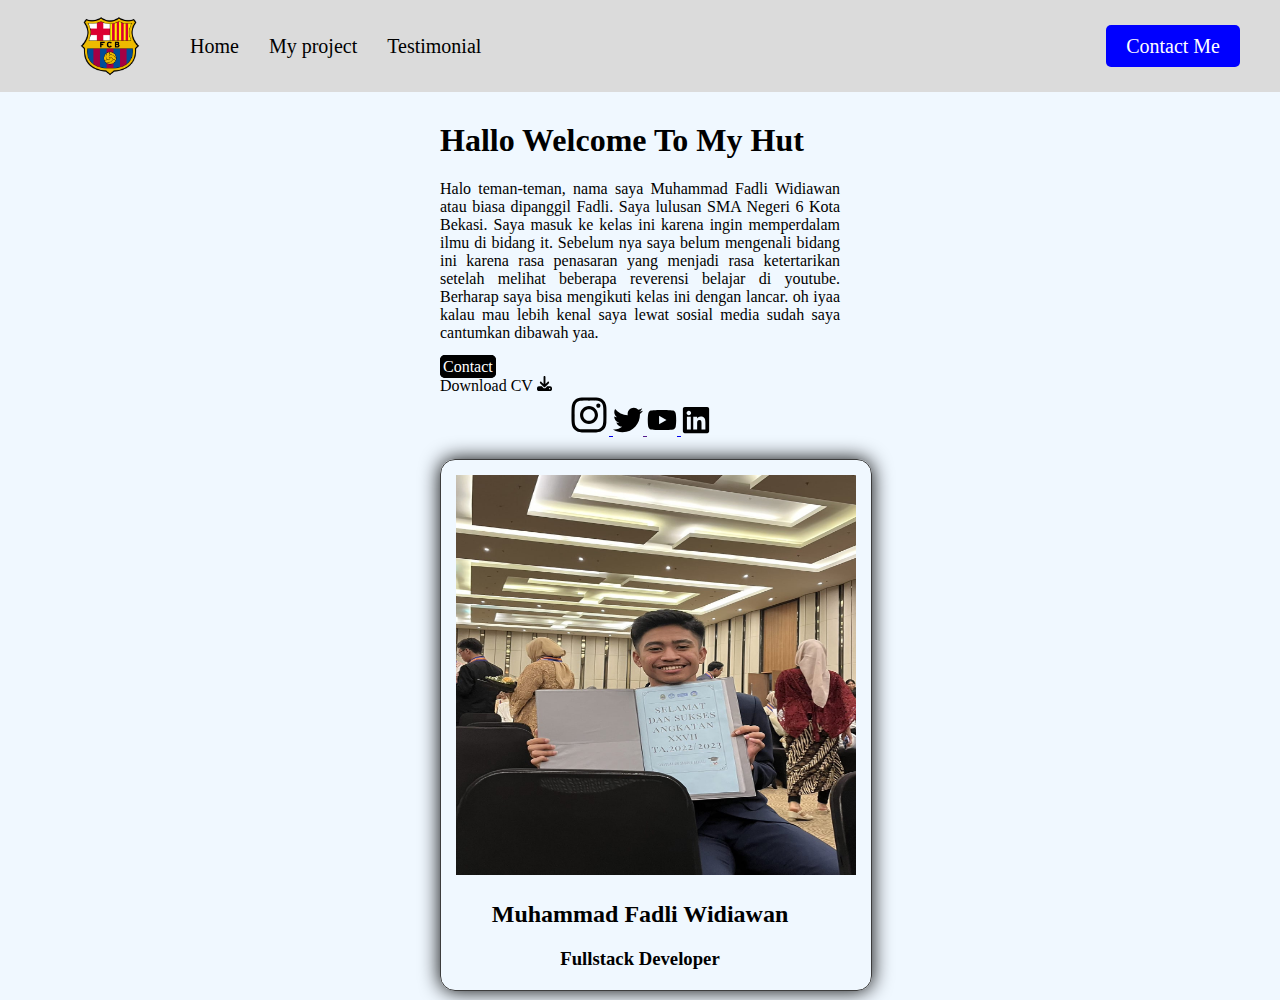
<file: index.html>
<html>
  <head>
    <title>tugas fadli 1</title>
    <link rel="stylesheet" href="css/navbar.css">
  </head>
  <body>
    <nav>
      <div class="nav-left">
        <ul>
          <img
            style="height: 60px; px; width: 60px"
            src="img/logobarca.png"
            alt=""
          />
          <li>
            <a href="index.html">Home</a>
          </li>
          <li>
            <a href="add-blog.html">My project</a>
          </li>
          <li>
            <a href="testimonial.html">Testimonial</a>
          </li>
        </ul>
      </div>

      <div class="nav-right">
        <a href="https://wa.me/628994381685">Contact Me</a>
      </div>
      </nav>
    <div style="margin: 30px auto; width: 400px; text-align: justify">
      <h1>Hallo Welcome To My Hut</h1>
      <p>
        Halo teman-teman, nama saya Muhammad Fadli Widiawan atau biasa dipanggil
        Fadli. Saya lulusan SMA Negeri 6 Kota Bekasi. Saya masuk ke kelas ini
        karena ingin memperdalam ilmu di bidang it. Sebelum nya saya belum
        mengenali bidang ini karena rasa penasaran yang menjadi rasa
        ketertarikan setelah melihat beberapa reverensi belajar di youtube.
        Berharap saya bisa mengikuti kelas ini dengan lancar. oh iyaa kalau mau
        lebih kenal saya lewat sosial media sudah saya cantumkan dibawah yaa.
      </p>
      <div>
       <a href=https://wa.me/628994381685 style="
        text-decoration: none;
        border: 3px solid black;
        background-color:black;
        border-radius: 5px;
        color: white;">Contact</a>
        <br>
        <a href="cv" style="text-decoration: none; color: black; text-align: justify;">Download CV</a>
        <img src="svg/download-solid.svg" style="width: 15px; height: 15px;">
      </div>
      <div style="text-align: center;">
        <a href="https://www.instagram.com/mfadliw/">
        <img src="svg/instagram.svg" alt="HTML tutorial" style="width:40px;height:40px;  ">
        </a>
        <a href="">
        <img src="svg/twitter.svg" alt="" style="width:30px;height:30px;  ">
        </a>
        <a href="https://www.youtube.com/channel/UCkj5VWNFANpQaVRMIzRppAg">
        <img src="svg/youtube.svg" alt="HTML tutorial" style="width:30px;height:30px;  ">
        </a>
        <a href="https://www.youtube.com/channel/UCkj5VWNFANpQaVRMIzRppAg">
        <img src="svg/linkedin.svg" alt="HTML tutorial" style="width: 30px;height: 30px;  ">
          </a>
      </div>
      <div style=" margin: 20px auto;
      height: 500px;
      width: 400px;
      border: 1px solid #3d3d3d;
      padding: 15px;
      border-radius: 15px;
      font-family: 'Segoe UI', Tahoma, Geneva, Verdana, sans-serif;
      box-shadow: 0 0 20px;">

      <img src="img/okeoke.jpeg" alt="padli" height="400px" width="400Px" />
    </div>
    <div style="text-align: center; margin-top: -110px;">
      <h2>Muhammad Fadli Widiawan</h2>
    </div>
    <div style="text-align: center;">
      <h3>Fullstack Developer</h3>
    </div>
  </body>
</html>
</file>
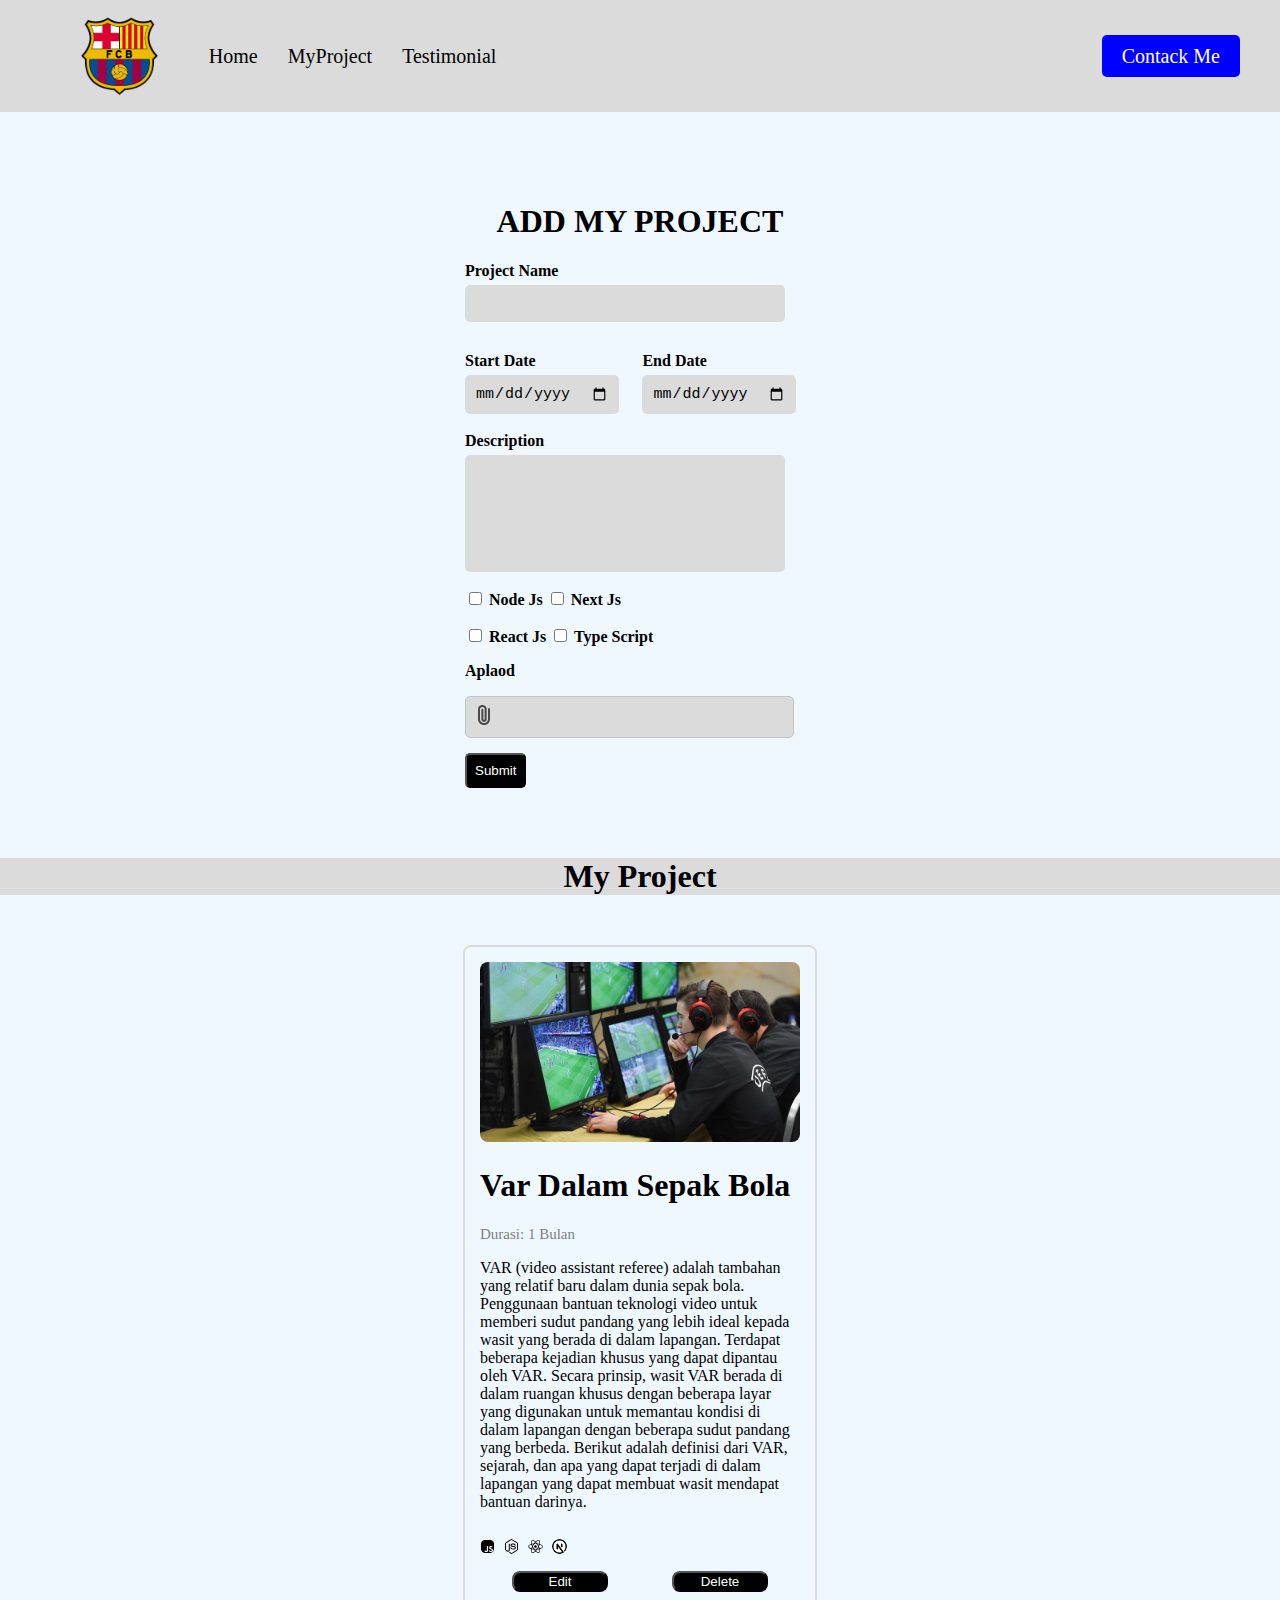
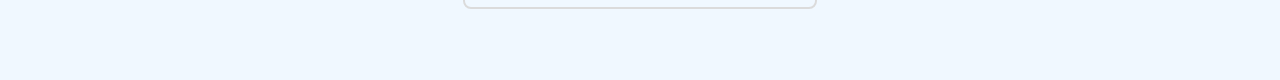
<file: add-blog.html>
<!DOCTYPE html>
<html lang="en">
  <head>
    <meta charset="UTF-8" />
    <meta name="viewport" content="width=device-width, initial-scale=1.0" />
    <title>task day 4 fadli</title>
    <link rel="stylesheet" href="css/add-blog.css" />
    <link rel="stylesheet" href="css/burger.css">
    <link rel="stylesheet" href="css/responsive.css">
    <link rel="stylesheet" href="css/navbar.css">
  </head>
  <body>
    <nav>
      <div class="nav-left">
        <ul>
          <img src="img/logobarca.png" alt="logo" />
          <li>
            <a href="./index.html">Home</a>
          </li>
          <li>
            <a id="input-blog-project" href="detail-blog.html">MyProject</a>
          </li>
          <li>
            <a href="testimonial.html">Testimonial</a>
          </li>
        </ul>
      </div>
      <div class="nav-right">
        <a href="https://wa.me/628994381685">Contack Me</a>
      </div>
      <div class="barsmenu" id="barsmenu" >
        <button class="humberger-button" onclick="openhumberger()">
          <i class="fa-solid fa-bars fa-xl"></i>
        </button>
    </div>
      </div>
    </nav>
    <div class="humberger-nav-container" id="humberger-nav-container">
      <a href="index.html">Home</a>
      <a href="blog.html" class="humberger-active">My Project</a>
      <a href="https://wa.me/628994381685">Contact Me</a>
  </div>
    </nav>
    <form onsubmit="getData(event)">
      <div>
        <h1 style="text-align: center">ADD MY PROJECT</h1>
      </div>
      <div>
        <div class="blogprojectname">
          <label for="input-project-name">Project Name</label>
          <br />
          <input type="text" id="input-project-name" />
        </div>
        <div style="display: flex; margin-bottom: 18px">
          <div>
            <label for="input-date-start">Start Date</label>
            <input type="date" id="input-date-start" />
          </div>
          <div class="box">
            <label for="input-date-end">End Date</label>
            <input type="date" id="input-date-end" />
          </div>
        </div>
      </div>
      <div class="bloginput">
        <label for="input-description">Description</label>
        <br />
        <input type="text" id="input-description" />
      </div>
      <div class="box2">
        <input type="checkbox" va
        lue="nodejs" id="inputnodejs" />
        <label for="inputnodejs">Node Js</label>
        <input type="checkbox" value="nextjs" id="inputnextjs" />
        <label for="inputnextjs">Next Js</label>
      </div>
      <div class="box2">
        <input type="checkbox" value="ractjs" id="inputreactjs" />
        <label for="inputreactjs">React Js</label>
        <input type="checkbox" value="typescript" id="inputtypescript" />
        <label for="inputtypescript">Type Script</label>
      </div>
      <div>
        <p>Aplaod</p>
        <div class="input-blog-image-group">
          <label for="input-blog-image">
            <img src="img/file.png" alt="file" />
          </label>
          <input type="file" id="input-blog-image" hidden />
        </div>
      </div>
        <div class="Submit">
          <button>Submit</button>
        </div>
      </div>
    </form>
    <div class="project">
      <h1 style="text-align: center; background-color: #dbdbdb">My Project</h1>
      <div class="Project-list" id="content">
        <div class="Project-list-item">
          <div class="blog-image">
          <img src="img/var.jpg" alt="var" />
          </div>
          <h1>
            <a class="projectvar" href="blog.html" target="_blank"
              >Var Dalam Sepak Bola</a
            >
          </h1>
          <p style="font-size: 15px; color: gray">Durasi: 1 Bulan</p>
          <p>
            VAR (video assistant referee) adalah tambahan yang relatif baru
            dalam dunia sepak bola. Penggunaan bantuan teknologi video untuk
            memberi sudut pandang yang lebih ideal kepada wasit yang berada di
            dalam lapangan. Terdapat beberapa kejadian khusus yang dapat
            dipantau oleh VAR. Secara prinsip, wasit VAR berada di dalam ruangan
            khusus dengan beberapa layar yang digunakan untuk memantau kondisi
            di dalam lapangan dengan beberapa sudut pandang yang berbeda.
            Berikut adalah definisi dari VAR, sejarah, dan apa yang dapat
            terjadi di dalam lapangan yang dapat membuat wasit mendapat bantuan
            darinya.
          </p>

          <i><img src="svg/js.svg" alt="" style="height: 15px; width: 15px" /></i>
          <i
            ><img src="svg/node-js.svg" alt="" style="height: 15px; width: 15px"
          /></i>
          <i
            ><img src="svg/react.svg" alt="" style="height: 15px; width: 15px"
          /></i>
          <i
            ><img src="svg/nextjs1.png" alt="" style="height: 15px; width: 15px"
          /></i>
          <div class="Delete">
            <button>Edit</button>
            <button>Delete</button>
          </div>
        </div>
      </div>
    </div>
    <script src="js/blog.-add.js"></script>
    <script src="js/burger.js"></script>
  </body>
</html>
</file>
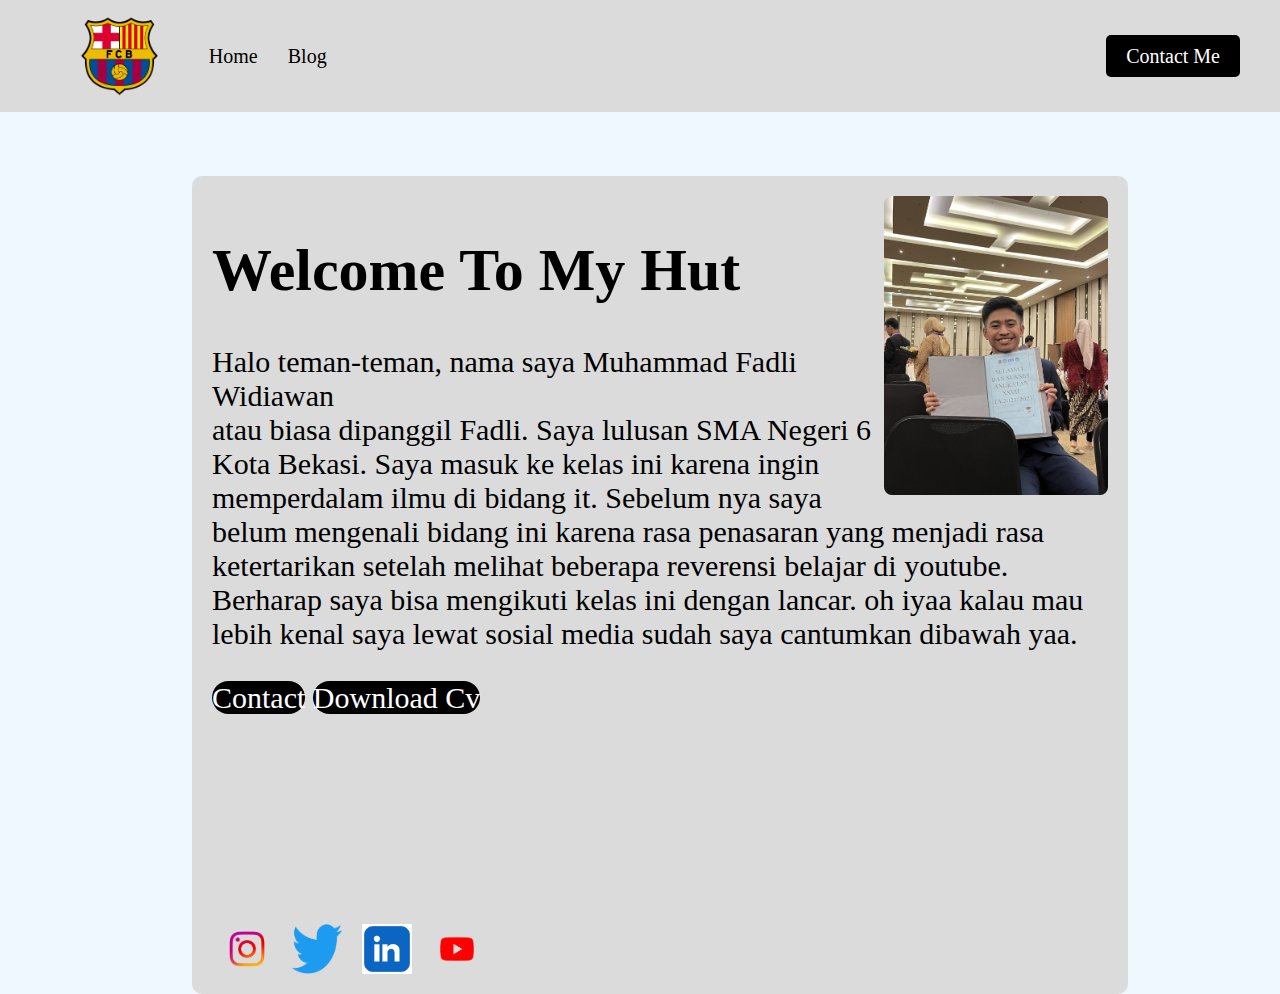
<file: cardday2.html>
<!DOCTYPE html>
<html lang="en">
  <head>
    <meta charset="UTF-8" />
    <meta name="viewport" content="width=device-width, initial-scale=1.0" />
    <title>cardday2</title>
    <link rel="stylesheet" href="css/cardday2.css" />
    <link rel="stylesheet" href="css/responsive.css" />
  </head>
  <body>
    <nav>
      <div class="nav-left">
        <ul>
          <img src="img/logobarca.png" alt="logo" />
          <li>
            <a href="./index.html">Home</a>
          </li>
          <li>
            <a href="#">Blog</a>
          </li>
        </ul>
      </div>

      <div class="nav-right">
        <a href="./contact-me.html">Contact Me</a>
      </div>
    </nav>
    <div class="homepage">
      <img class="img" src="img/okeoke.jpeg" alt="img" />
      <h1>Welcome To My Hut</h1>
      <p>
        Halo teman-teman, nama saya Muhammad Fadli Widiawan<br />
        atau biasa dipanggil Fadli. Saya lulusan SMA Negeri 6 Kota Bekasi. Saya
        masuk ke kelas ini karena ingin memperdalam ilmu di bidang it. Sebelum
        nya saya belum mengenali bidang ini karena rasa penasaran yang menjadi
        rasa ketertarikan setelah melihat beberapa reverensi belajar di youtube.
        Berharap saya bisa mengikuti kelas ini dengan lancar. oh iyaa kalau mau
        lebih kenal saya lewat sosial media sudah saya cantumkan dibawah yaa.
      </p>

      <div class="kontak">
        <a href="">Contact</a>
        <a href="">Download Cv</a>
      </div>

      <div class="teks">
        <h2>Muhammad Fadli Widiawan</h2>
        <h3>Fullstack Developer</h3>
      </div>

      <div class="contact-icons">
        <div class="instagram">
          <a href="#"
            ><img src="img/logooo-removebg-preview.png" alt="Instagram"
          /></a>
        </div>
        <a href="tw"
          ><img src="img/twitter-removebg-preview.png" alt="Twitter"
        /></a>
        <a href="#"><img src="img/linkedin logo.avif" alt="" /></a>
        <a href="#"
          ><img src="img/youtube-logo-removebg-preview.png" alt="YouTube"
        /></a>
      </div>
    </div>
    <div>
      <p></p>
    </div>
  </body>
</html>
</file>
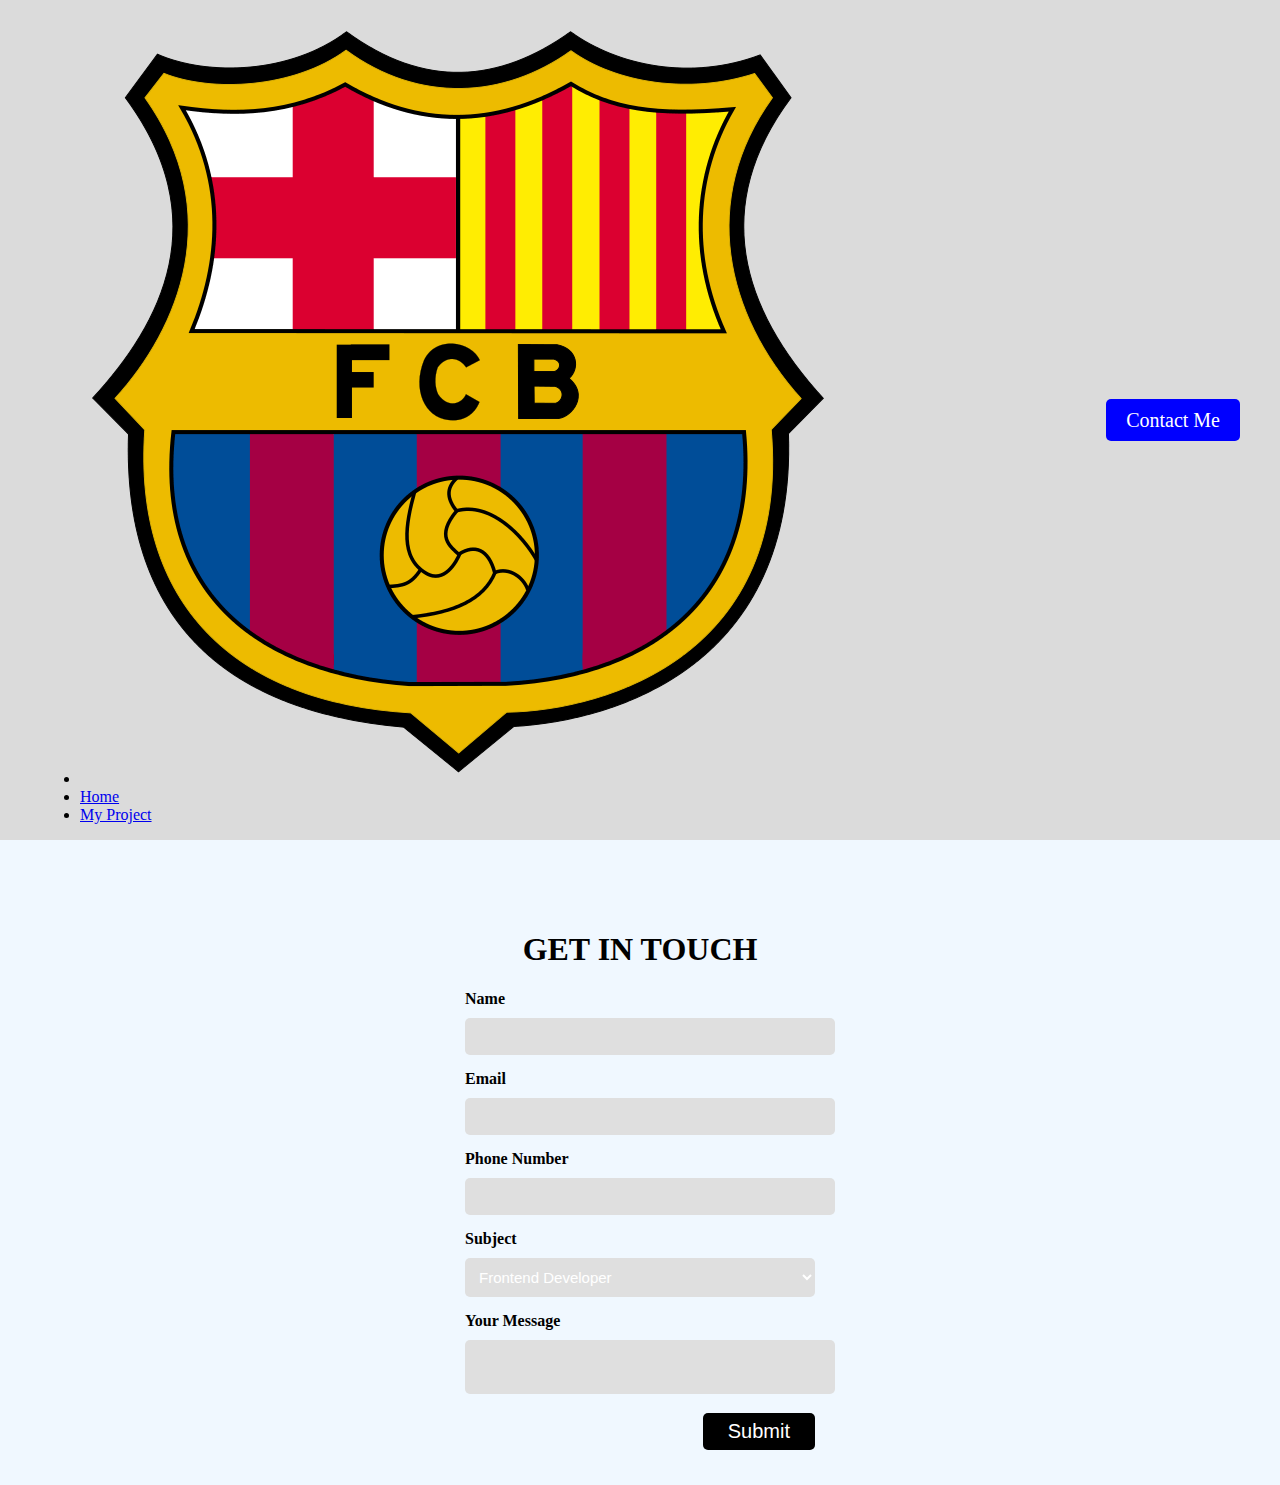
<file: contact-me.html>
<!DOCTYPE html>
<html lang="en">
  <head>
    <meta charset="UTF-8" />
    <meta name="viewport" content="width=device-width, initial-scale=1.0" />
    <link rel="stylesheet" href="css/contactme.css" />
    <link rel="stylesheet" href="css/navbar.css" />
  </head>
  <body>
    <nav>
      <div class="naft-left">
        <ul>
          <li>
            <img src="img/logobarca.png" alt="logo" />
          </li>
          <li>
            <a href="index.html">Home</a>
          </li>
          <li>
            <a href="index.html">My Project</a>
          </li>
        </ul>
      </div>
      <div class="nav-right">
        <a href="https://wa.me/628994381685">Contact Me</a>
      </div>
    </nav>
    <form>
      <div>
        <h1 style="text-align: center">GET IN TOUCH</h1>
      </div>
      <div>
        <label for="name">Name</label>
        <br />
        <input type="text" id="name" />
      </div>
      <div>
        <label for="email">Email</label>
        <br />
        <input type="text" id="email" />
      </div>
      <div>
        <label for="-name">Phone Number</label>
        <br />
        <input type="text" id="phone" />
      </div>
      <div>
        <label for="subject">Subject</label>
        <br />
        <select id="subject">
          <option value="Frontend Developer">Frontend Developer</option>
          <option value="Backend Developer">Backend Developer</option>
          <option value="Fullstack Developer">Fullstack Developer</option>
        </select>
      </div>
      <div>
        <label for=" Yourmessage">Your Message</label>
        <br />
        <textarea id="message"></textarea>
      </div>
      <div>
        <button type="button" onclick="getData()">Submit</button>
      </div>
    </form>
    <script src="js/contactme.js"></script>
  </body>
</html>
</file>
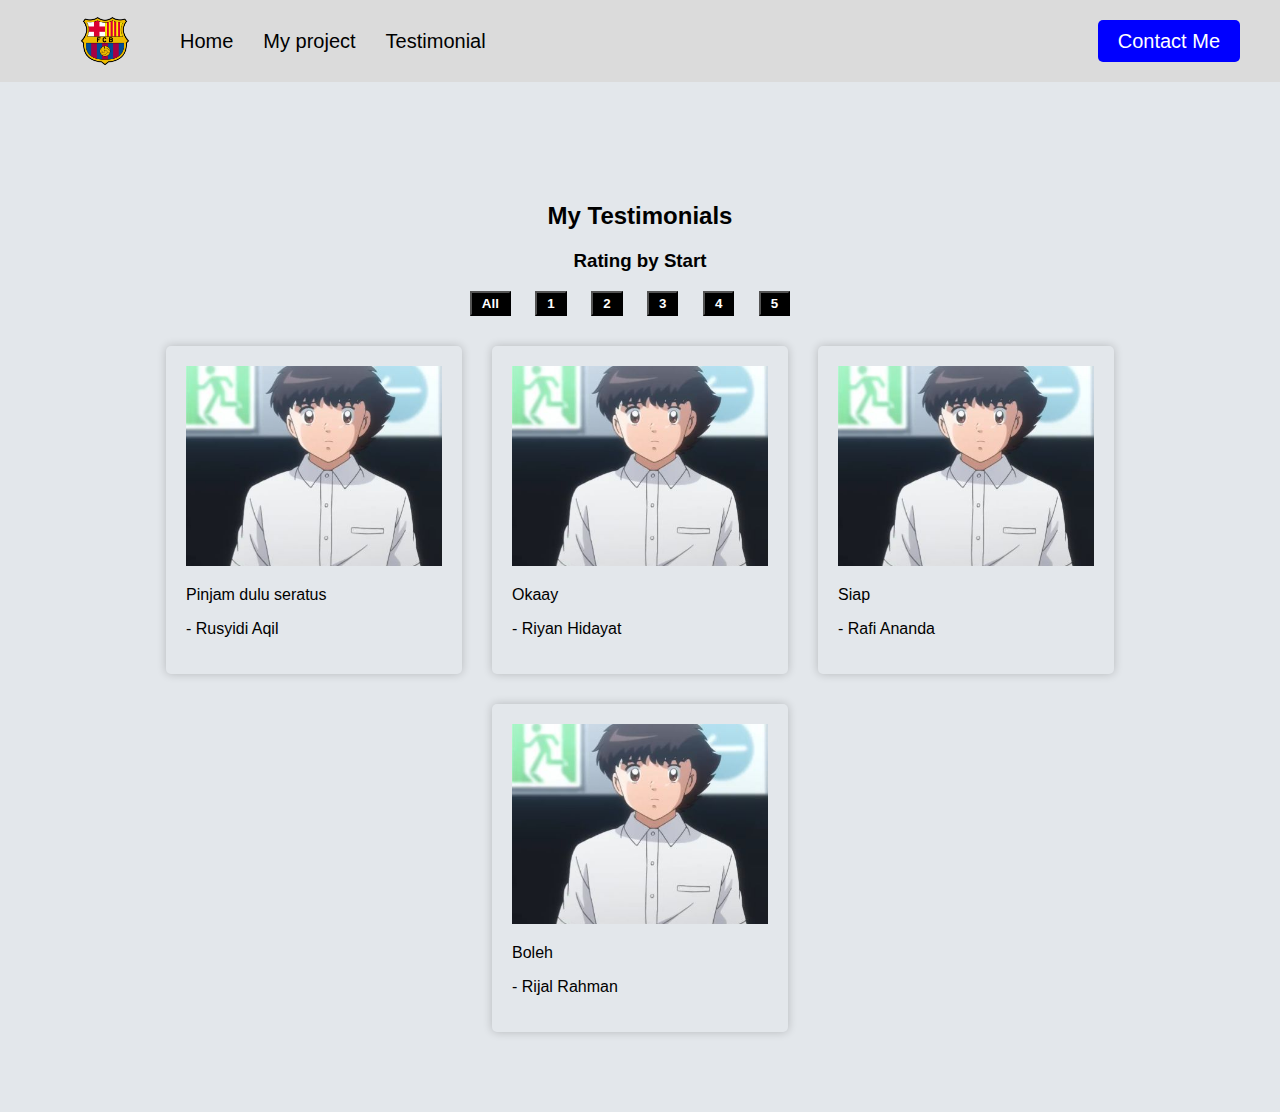
<file: testimonial.html>
<!DOCTYPE html>
<html lang="en">
  <head>
    <meta charset="UTF-8" />
    <meta name="viewport" content="width=device-width, initial-scale=1.0" />
    <title>Testimonials</title>
    <link rel="stylesheet" href="css/navbar.css" />
    <link rel="stylesheet" href="css/responsive.css" />
    <link rel="stylesheet" href="css/navbar.css" />
    <link rel="stylesheet" href="css/testi.css" />
    <link rel="stylesheet" href="css/burger.css" />
  </head>
  <body>
    <nav>
      <div class="nav-left">
        <ul>
          <img
            style="height: 50px; width: 50px"
            src="img/logobarca.png"
            alt=""
          />
          <li>
            <a href="index.html">Home</a>
          </li>
          <li>
            <a href="add-blog.html">My project</a>
          </li>
          <li>
            <a href="testimonial.html">Testimonial</a>
          </li>
        </ul>
      </div>

      <div class="nav-right">
        <a href="https://wa.me/628994381685">Contact Me</a>
      </div>
      <div class="barsmenu" id="barsmenu">
        <button class="humberger-button" onclick="openhumberger">
          <i class="fa-solid fa-bars fa-xl"></i>
        </button>
      </div>
    </nav>

    <div class="humberger-nav-container" id="humberger-nav-container">
      <a href="index.html">Home</a>
      <a href="add-blog.html">My Project</a>
      <a href="contact-me.html">Contact Me</a>
    </div>

    <div class="container">
      <div class="rating-container">
        <h2>My Testimonials</h2>
        <h3>Rating by Start</h3>
        <div class="rating">
          <button class="rating-btn" onclick="testimonial()">All</button>
          <button class="rating-btn" onclick="filterTestimonial(1)">
            1
            <i class="fa-solid fa-star" style="color: #ffffff"></i>
          </button>
          <button class="rating-btn" onclick="filterTestimonial(2)">
            2
            <i class="fa-solid fa-star" style="color: #ffffff"></i>
          </button>
          <button class="rating-btn" onclick="filterTestimonial(3)">
            3
            <i class="fa-solid fa-star" style="color: #ffffff"></i>
          </button>
          <button class="rating-btn" onclick="filterTestimonial(4)">
            4
            <i class="fa-solid fa-star" style="color: #ffffff"></i>
          </button>
          <button class="rating-btn" onclick="filterTestimonial(5)">
            5
            <i class="fa-solid fa-star" style="color: #ffffff"></i>
          </button>
        </div>
      </div>
      <section class="testimonials" id="testimonials">
        <!-- <div class="testimonial">
              <img src=${item.image} class="profile-testimonial" />
              <p class="quote">${item.comment}</p>
              <p class="author">- ${item.name}</p>
            </div> -->
      </section>
    </div>
    <script src="js/testi.js"></script>
    <script src="js/testi-async-ajax.js"></script>
  </body>
</html>
</file>
<file: css/navbar.css>
body {
  margin: 0;
  background-color: aliceblue;
  box-sizing: border-box;
}

nav {
  display: flex;
  justify-content: space-between;
  align-items: center;
  background-color: #dbdbdb;
  padding: 0 40px;
}

.nav-left ul {
  display: flex;
  list-style-type: none;
  align-items: center;
}

.nav-left img {
  margin-right: 50px;
  height: 80px;
}

.nav-left ul li {
  margin-right: 30px;
  font-size: 20px;
}

.nav-left a {
  text-decoration: none;
  color: black;
}

.nav-left a:hover {
  color: blue;
}

.nav-right a {
  background-color: blue;
  padding: 10px 20px;
  color: white;
  text-decoration: none;
  border-radius: 5px;
  font-size: 20px;
}
</file>
<file: css/add-blog.css>
body {
    margin: 0;
    background-color: rgb(227, 231, 235);
    box-sizing: border-box;
  }
  
  nav {
    display: flex;
    justify-content: space-between;
    align-items: center;
    background-color:#dbdbdb;
    padding: 0 40px;
  }
  
  .nav-left ul {
    display: flex;
    list-style-type: none;
    align-items: center;
  }
  
  .nav-left img {
    margin-right: 50px;
    height: 80px;
  }
  
  .nav-left ul li {
    margin-right: 30px;
    font-size: 20px;
  }
  
  .nav-left a {
    text-decoration: none;
    color: black;
  }
  
  .nav-left a:hover {
    color: blue;
  }
  
  .nav-right a {
    background-color: blue;
    padding: 10px 20px;
    color: white;
    text-decoration: none;
    border-radius: 5px;
    font-size: 20px;
  }
  
  form {
    font-weight: bold;
    width: 350px;
    margin: 50px auto;
    padding: 20px;
  }
  
  form div {
    margin-top: 15px;
  }
  
  input {
    background-color: #dfdfdf;
    color: black;
    padding: 10px;
    border: none;
    border-radius: 5px;
    margin-top: 5px;
    font-size: 15px;
    cursor: pointer;
    resize: none;
  }
  
  .card-container {
    display: flex;
    justify-content: space-between;
    margin left: 200px;
  }
  
  .card {
    width: 400px;
    background-color: #fff;
    border-radius: 10px;
    box-shadow: 0 4px 8px rgba(0, 0, 0, 0.2);
    margin: 20px;
    text-align: center;
  }
  
  .card-img {
    max-width: 100%;
    border-top-left-radius: 5px;
    border-top-right-radius: 5px;
  }
  
  .card-content {
    padding: 20px;
  }
  
  h3 {
    font-size: 24px;
    margin: 0;
  }
  
  p {
    font-size: 16px;
  }
  
  /* Bagian Project*/
  
  .project .Project-list {
    margin-top: 50PX;
    margin-bottom: 50px;
    display: flex;
    align-items: center;
    flex-wrap: wrap;
    justify-content: space-around;
  }
  
  .project .Project-list .Project-list-item {
    width: 25%;
    padding: 15px;
    margin-bottom: 20px;
    border: 2px solid #dbdbdb;
    border-radius: 8px;
  }
  
  .project .Project-list .Project-list-item img {
    width: 100%;
    border-radius: 8px;
  }
  
  .project .Project-list i {
    font-size: 30px;
    margin-right: 5px;
  }
  
  .project .Project-list .Delete {
    display: flex;
    justify-content: space-around;
    margin-top: 10px;
  }
  
  .project .Project-list .Project-list-item .Delete button {
    width: 30%;
    background-color: black;
    color: white;
    border-radius: 8px;
    cursor: pointer;
  }
  
  .projectvar {
    color: black;
    text-decoration: none;
  }
  
  input {
    background-color: #dbdbdb;
    color: black;
  }
  
  .bloginput input {
    padding: 50px;
    width: 220px;
    color: black;
    cursor: pointer;
  }
  
  .blogprojectname input{
    width: 300px;
  }
  
  .Submit button {
    background-color: black;
    color: white;
    padding: 8px;
    border-radius: 5px;
  }
  
  .input-blog-image-group {
    width: 90%;
    font-size: 15px;
    font-weight: 350;
    padding: 6px;
    margin-top: 5px;
    margin-bottom: 15px;
    background-color: #dbdbdb;
    border: 1px solid #c4c4c4;
    border-radius: 5px;
    cursor: pointer;
    }
</file>
<file: css/burger.css>
.humberger-nav-container {
  display: none;
}

.humberger-nav-container a {
  text-decoration: none;
  background-color: #dbdbdb;
  color: black;
  display: flex;
  justify-content: center;
  align-items: center;
  padding: 10px;
  border: 1px solid #ffff;
}

.humberger-nav-container .humberger-active {
  background-color: blue;
}

@media only screen and (min-width: 901px) {
  .barsmenu {
    display: none;
  }
}

@media only screen and (min-width: 551px) and (max-width: 900px) {
  #content {
    justify-content: center;
  }

  .humberger-button {
    margin-bottom: 23px;
    color: black;
    background-color: transparent;
  }

  .nav-left a {
    display: none;
  }
}
</file>
<file: css/responsive.css>
.humberger-nav-container {
  display: none;
}

.humberger-nav-container a {
  text-decoration: none;
  background-color: #dbdbdb;
  color: black;
  display: flex;
  justify-content: center;
  align-items: center;
  padding: 10px;
  border: 1px solid #ffff;
}

.humberger-nav-container .humberger-active {
  background-color: darkgrey;
}

@media only screen and (min-width: 901px) {
  .barsmenu {
    display: none;
  }
}

@media only screen and (min-width: 551px) and (max-width: 900px) {
  #content {
    justify-content: center;
  }

  .humberger-button {
    margin-bottom: 23px;
    color: black;
    background-color: transparent;
  }

  .nav-left a {
    display: none;
  }

  .nav-right {
    display: none;
  }
}

@media only screen and (max-width: 550px) {
  #content {
    justify-content: center;
  }

  .humberger-button {
    margin-bottom: 23px;
    color: black;
    background-color: transparent;
  }

  .nav-left a {
    display: none;
  }

  .nav-right {
    display: none;
  }
}
</file>
<file: css/cardday2.css>
body {
  margin: 0;
  background-color: aliceblue;
}

nav {
  display: flex;
  justify-content: space-between;
  align-items: center;
  background-color: #dbdbdb;
  padding: 0 40px;
}

.nav-left ul {
  display: flex;
  list-style-type: none;
  align-items: center;
}

.nav-left img {
  margin-right: 50px;
  height: 80px;
}

.nav-left ul li {
  margin-right: 30px;
  font-size: 20px;
}

.nav-left a {
  text-decoration: none;
  color: black;
}

.nav-left a:hover {
  color: blue;
}

.nav-right a {
  background-color: black;
  padding: 10px 20px;
  color: white;
  text-decoration: none;
  border-radius: 5px;
  font-size: 20px;
}

.img {
  float: right;
  width: 25%;
  border-radius: 8px;
  position: relative;
}

.homepage {
  position: absolute;
  width: 70%;
  left: 15%;
  margin-top: 5%;
  background-color: #dbdbdb;
  border-radius: 10px;
  padding: 20px;
  font-size: 30px;
}

.kontak {
  text-decoration: none;
}

.kontak a {
  background-color: black;
  text-decoration: none;
  color: white;
  font-size: 30px;
  border-radius: 30px;
}

.teks {
  font-size: 18px;
  padding-left: 1100px;
  text-align: center;
}

.contact-icons {
  align-items: center;
  text-align: center;
  display: flex;
  align-items: start;
  margin-top: 8px;
}

.contact-icons img {
  width: 50px; /* Lebar ikon */
  height: 50px; /* Tinggi ikon */
  vertical-align: text-top;
}

.contact-icons a {
  display: inline-block; /* Agar ikon-ikon sejajar */
  margin: 0 10px; /* Jarak antara ikon-ikon */
  text-align: center;
}
</file>
<file: css/contactme.css>
body {
  margin: 0;
  background-color: aliceblue;
}

nav {
  display: flex;
  justify-content: space-between;
  align-items: center;
  background-color: #dbdbdb;
  padding: 0 40px;
}

.nav-left ul {
  display: flex;
  list-style-type: none;
  align-items: center;
}

.nav-left img {
  margin-right: 50px;
  height: 80px;
}

.nav-left ul li {
  margin-right: 30px;
  font-size: 20px;
}

.nav-left a {
  text-decoration: none;
  color: black;
}

.nav-left a:hover {
  color: blue;
}

.nav-right a {
  padding: 10px 20px;
  font-size: 20px;
  text-decoration: none;
  color: white;
  background-color: blue;
  border-radius: 5px;
}

form {
  font-weight: bold;
  width: 350px;
  margin: 50px auto;
  padding: 20px;
}

form div {
  margin-top: 15px;
}

input,
select,
textarea {
  background-color: #dfdfdf;
  color: white;
  width: 350px;
  padding: 10px;
  border: none;
  border-radius: 5px;
  margin-top: 10px;
  font-size: 15px;
  cursor: pointer;
  resize: none;
}

button {
  float: right;
  background-color: black;
  padding: 7px 25px;
  color: white;
  border: none;
  border-radius: 5px;
  font-size: 20px;
  cursor: pointer;
}

.container {
  margin-top: 100px;
  padding-left: 100px;
  display: flex;
  align-items: center;
}

.tekscenter {
  position: absolute;
  color: blue;
}
</file>
<file: css/testi.css>
body {
  background-color: rgb(227, 231, 235);
  font-family: "Lucida Sans", "Lucida Sans Regular", "Lucida Grande",
    "Lucida Sans Unicode", Geneva, Verdana, sans-serif;
}

.container {
  padding: 50px 0;
  display: flex;
  flex-direction: column;
  align-items: center;
}

.rating-container {
  margin-top: 50px;
  text-align: center;
}

.testimonials {
  width: 80%;
  display: flex;
  justify-content: center;
  flex-wrap: wrap;
  margin-top: 30px;
}

.testimonial {
  width: 25%;
  padding: 20px;
  margin: 0px 15px 30px 15px;
  box-shadow: 0 0 10px rgba(0, 0, 0, 0.2);
  border-radius: 5px;
}

.testimonial img {
  height: 200px;
  object-fit: cover;
}

.profile-testimonial {
  width: 100%;
}

.rating-btn {
  background-color: black;
  color: white;
  font-weight: bold;
  margin-right: 20px;
  padding: 3px 10px;
}
</file>
